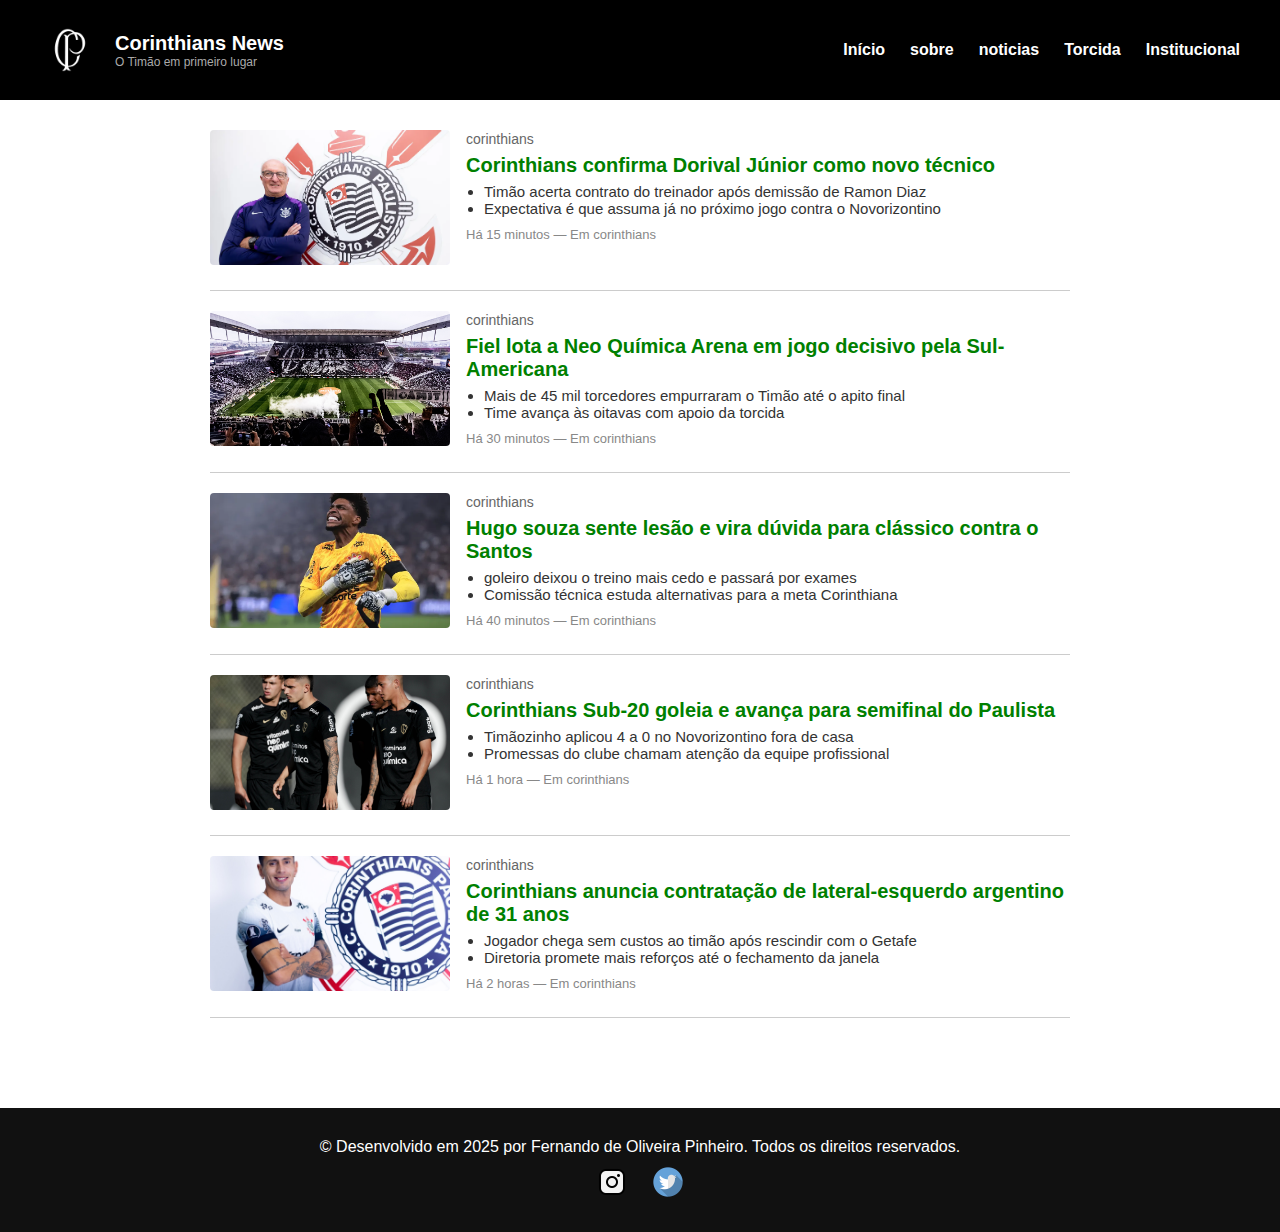
<file: projeto-inidividual-sptech/noticias.html>
<!DOCTYPE html>
<html lang="pt-br">

<head>
    <meta charset="UTF-8">
    <meta name="viewport" content="width=device-width, initial-scale=1.0">
    <title>Document</title>
    <link rel="stylesheet" href="estilo/noticias.css">
</head>

<body>
    <header>
        <div class="logo-container">
            <img src="assets/cp-corinthians.png" alt="Logo do Corinthians">
            <div class="titulo">
                <h1>Corinthians News</h1>
                <p>O Timão em primeiro lugar</p>
            </div>
        </div>
        <nav>
            <ul>
                <li><a href="index.html">Início</a></li>
                <li><a href="sobre.html">sobre</a></li>
                <li><a href="noticias.html">noticias</a></li>
                <li><a href="#">Torcida</a></li>
                <li><a href="#">Institucional</a></li>
            </ul>
        </nav>
    </header>
    <main>
        <section class="bloco-noticia estilo-ge">
            <img src="assets/dorival-corinthians.webp" alt="Imagem da notícia">

            <div class="conteudo-noticia">
                <span class="categoria">corinthians</span>

                <h2 class="titulo-noticia">
                    Corinthians confirma Dorival Júnior como novo técnico
                </h2>

                <ul class="subitens">
                    <li>Timão acerta contrato do treinador após demissão de Ramon Diaz</li>
                    <li>Expectativa é que assuma já no próximo jogo contra o Novorizontino</li>
                </ul>

                <span class="tempo-noticia">Há 15 minutos — Em corinthians</span>
            </div>
        </section>

        <hr class="divisor">

        <section class="bloco-noticia estilo-ge">
            <img src="assets/torcida-lotada.jpg" alt="Torcida do Corinthians">

            <div class="conteudo-noticia">
                <span class="categoria">corinthians</span>

                <h2 class="titulo-noticia">
                    Fiel lota a Neo Química Arena em jogo decisivo pela Sul-Americana
                </h2>

                <ul class="subitens">
                    <li>Mais de 45 mil torcedores empurraram o Timão até o apito final</li>
                    <li>Time avança às oitavas com apoio da torcida</li>
                </ul>

                <span class="tempo-noticia">Há 30 minutos — Em corinthians</span>
            </div>
        </section>

        <hr class="divisor">

        <section class="bloco-noticia estilo-ge">
            <img src="assets/hugosouza-corinthians.webp" alt="Hugo souza ">

            <div class="conteudo-noticia">
                <span class="categoria">corinthians</span>

                <h2 class="titulo-noticia">
                    Hugo souza sente lesão e vira dúvida para clássico contra o Santos
                </h2>

                <ul class="subitens">
                    <li>goleiro deixou o treino mais cedo e passará por exames</li>
                    <li>Comissão técnica estuda alternativas para a meta Corinthiana</li>
                </ul>

                <span class="tempo-noticia">Há 40 minutos — Em corinthians</span>
            </div>
        </section>

        <hr class="divisor">

        <section class="bloco-noticia estilo-ge">
            <img src="assets/base-corinhiana.jpg" alt="Base do Timão em campo">

            <div class="conteudo-noticia">
                <span class="categoria">corinthians</span>

                <h2 class="titulo-noticia">
                    Corinthians Sub-20 goleia e avança para semifinal do Paulista
                </h2>

                <ul class="subitens">
                    <li>Timãozinho aplicou 4 a 0 no Novorizontino fora de casa</li>
                    <li>Promessas do clube chamam atenção da equipe profissional</li>
                </ul>

                <span class="tempo-noticia">Há 1 hora — Em corinthians</span>
            </div>
        </section>
        <hr class="divisor">

        <section class="bloco-noticia estilo-ge">
            <img src="assets/angileri-corinthians.jpg" alt="Novo reforço do Corinthians">

            <div class="conteudo-noticia">
                <span class="categoria">corinthians</span>

                <h2 class="titulo-noticia">
                    Corinthians anuncia contratação de lateral-esquerdo argentino de 31 anos
                </h2>

                <ul class="subitens">
                    <li>Jogador chega sem custos ao timão após rescindir com o Getafe</li>
                    <li>Diretoria promete mais reforços até o fechamento da janela</li>
                </ul>

                <span class="tempo-noticia">Há 2 horas — Em corinthians</span>
            </div>
        </section>
        <hr class="divisor">


    </main>



    <footer class="rodape">
        <p class="rodape__texto">&copy; Desenvolvido em 2025 por Fernando de Oliveira Pinheiro. Todos os direitos reservados.</p>

        <div class="rodape__redes">
            <a href="https://www.instagram.com/corinthians" target="_blank">
                <img src="assets/logo-instagram-certo.webp" alt="Instagram" class="icone-rede">
            </a>
            <a href="https://www.twitter.com/corinthians" target="_blank">
                <img src="assets/logo-twitter.webp" alt="Twitter" class="icone-rede">
            </a>
        </div>
    </footer>
</body>

</html>
</file>
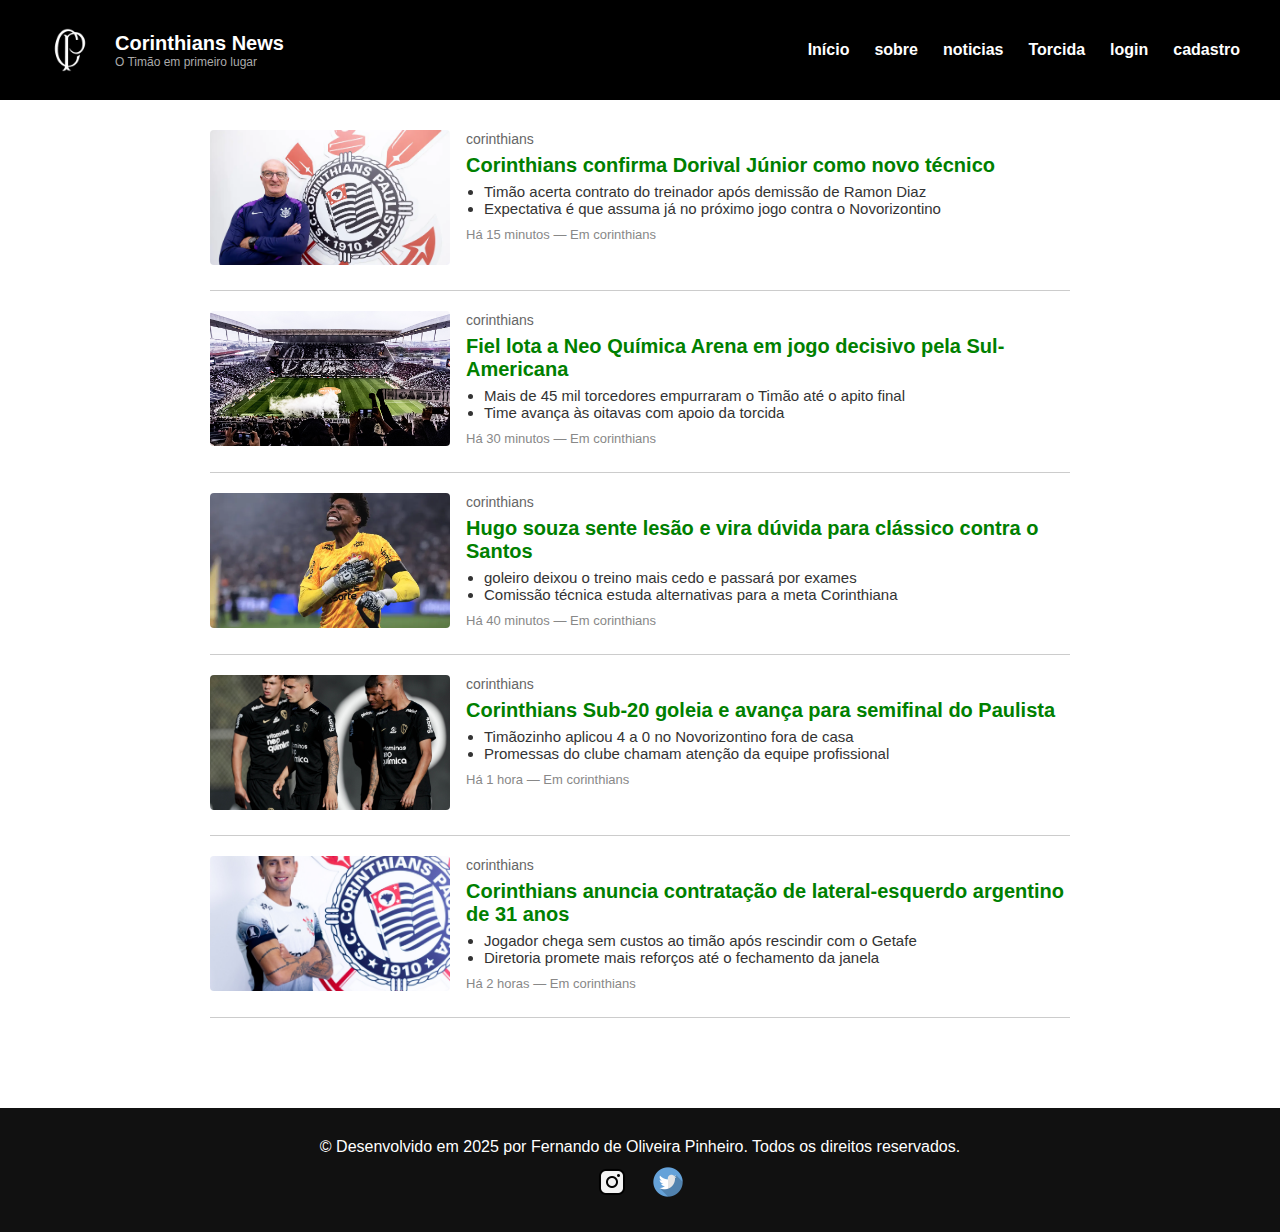
<file: projeto-individual-main/projeto-inidividual-sptech/noticias.html>
<!DOCTYPE html>
<html lang="pt-br">

<head>
    <meta charset="UTF-8">
    <meta name="viewport" content="width=device-width, initial-scale=1.0">
    <title>Document</title>
    <link rel="stylesheet" href="estilo/noticias.css">
</head>

<body>
    <header>
        <div class="logo-container">
            <img src="assets/cp-corinthians.png" alt="Logo do Corinthians">
            <div class="titulo">
                <h1>Corinthians News</h1>
                <p>O Timão em primeiro lugar</p>
            </div>
        </div>
        <nav>
            <ul>
                <li><a href="index.html">Início</a></li>
                <li><a href="sobre.html">sobre</a></li>
                <li><a href="noticias.html">noticias</a></li>
                <li><a href="torcida.html">Torcida</a></li>
                <li><a href="login.html">login</a></li>
                <li><a href="cadastro.html">cadastro</a></li>
            </ul>
        </nav>
    </header>
    <main>
        <section class="bloco-noticia estilo-ge">
            <img src="assets/dorival-corinthians.webp" alt="Imagem da notícia">

            <div class="conteudo-noticia">
                <span class="categoria">corinthians</span>

                <h2 class="titulo-noticia">
                    Corinthians confirma Dorival Júnior como novo técnico
                </h2>

                <ul class="subitens">
                    <li>Timão acerta contrato do treinador após demissão de Ramon Diaz</li>
                    <li>Expectativa é que assuma já no próximo jogo contra o Novorizontino</li>
                </ul>

                <span class="tempo-noticia">Há 15 minutos — Em corinthians</span>
            </div>
        </section>

        <hr class="divisor">

        <section class="bloco-noticia estilo-ge">
            <img src="assets/torcida-lotada.jpg" alt="Torcida do Corinthians">

            <div class="conteudo-noticia">
                <span class="categoria">corinthians</span>

                <h2 class="titulo-noticia">
                    Fiel lota a Neo Química Arena em jogo decisivo pela Sul-Americana
                </h2>

                <ul class="subitens">
                    <li>Mais de 45 mil torcedores empurraram o Timão até o apito final</li>
                    <li>Time avança às oitavas com apoio da torcida</li>
                </ul>

                <span class="tempo-noticia">Há 30 minutos — Em corinthians</span>
            </div>
        </section>

        <hr class="divisor">

        <section class="bloco-noticia estilo-ge">
            <img src="assets/hugosouza-corinthians.webp" alt="Hugo souza ">

            <div class="conteudo-noticia">
                <span class="categoria">corinthians</span>

                <h2 class="titulo-noticia">
                    Hugo souza sente lesão e vira dúvida para clássico contra o Santos
                </h2>

                <ul class="subitens">
                    <li>goleiro deixou o treino mais cedo e passará por exames</li>
                    <li>Comissão técnica estuda alternativas para a meta Corinthiana</li>
                </ul>

                <span class="tempo-noticia">Há 40 minutos — Em corinthians</span>
            </div>
        </section>

        <hr class="divisor">

        <section class="bloco-noticia estilo-ge">
            <img src="assets/base-corinhiana.jpg" alt="Base do Timão em campo">

            <div class="conteudo-noticia">
                <span class="categoria">corinthians</span>

                <h2 class="titulo-noticia">
                    Corinthians Sub-20 goleia e avança para semifinal do Paulista
                </h2>

                <ul class="subitens">
                    <li>Timãozinho aplicou 4 a 0 no Novorizontino fora de casa</li>
                    <li>Promessas do clube chamam atenção da equipe profissional</li>
                </ul>

                <span class="tempo-noticia">Há 1 hora — Em corinthians</span>
            </div>
        </section>
        <hr class="divisor">

        <section class="bloco-noticia estilo-ge">
            <img src="assets/angileri-corinthians.jpg" alt="Novo reforço do Corinthians">

            <div class="conteudo-noticia">
                <span class="categoria">corinthians</span>

                <h2 class="titulo-noticia">
                    Corinthians anuncia contratação de lateral-esquerdo argentino de 31 anos
                </h2>

                <ul class="subitens">
                    <li>Jogador chega sem custos ao timão após rescindir com o Getafe</li>
                    <li>Diretoria promete mais reforços até o fechamento da janela</li>
                </ul>

                <span class="tempo-noticia">Há 2 horas — Em corinthians</span>
            </div>
        </section>
        <hr class="divisor">


    </main>



    <footer class="rodape">
        <p class="rodape__texto">&copy; Desenvolvido em 2025 por Fernando de Oliveira Pinheiro. Todos os direitos reservados.</p>

        <div class="rodape__redes">
            <a href="https://www.instagram.com/corinthians" target="_blank">
                <img src="assets/logo-instagram-certo.webp" alt="Instagram" class="icone-rede">
            </a>
            <a href="https://www.twitter.com/corinthians" target="_blank">
                <img src="assets/logo-twitter.webp" alt="Twitter" class="icone-rede">
            </a>
        </div>
    </footer>
</body>

</html>
</file>
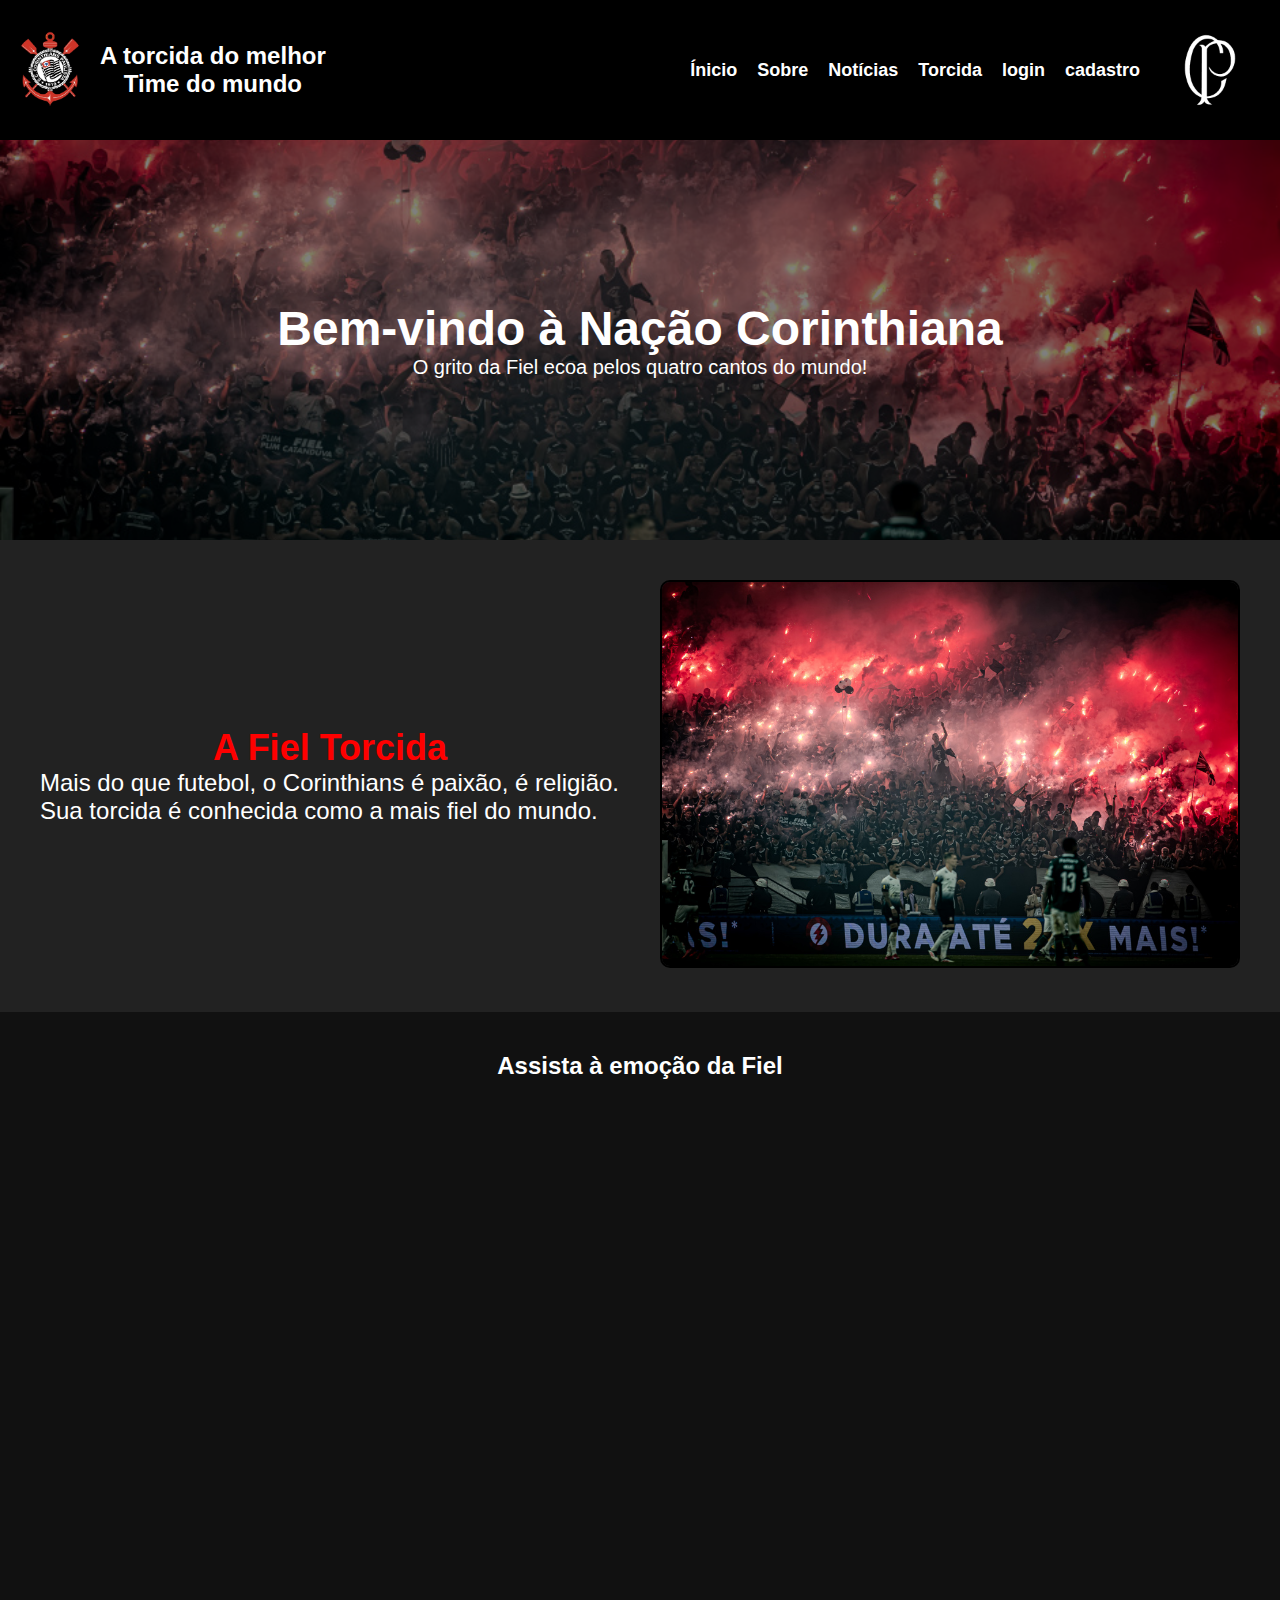
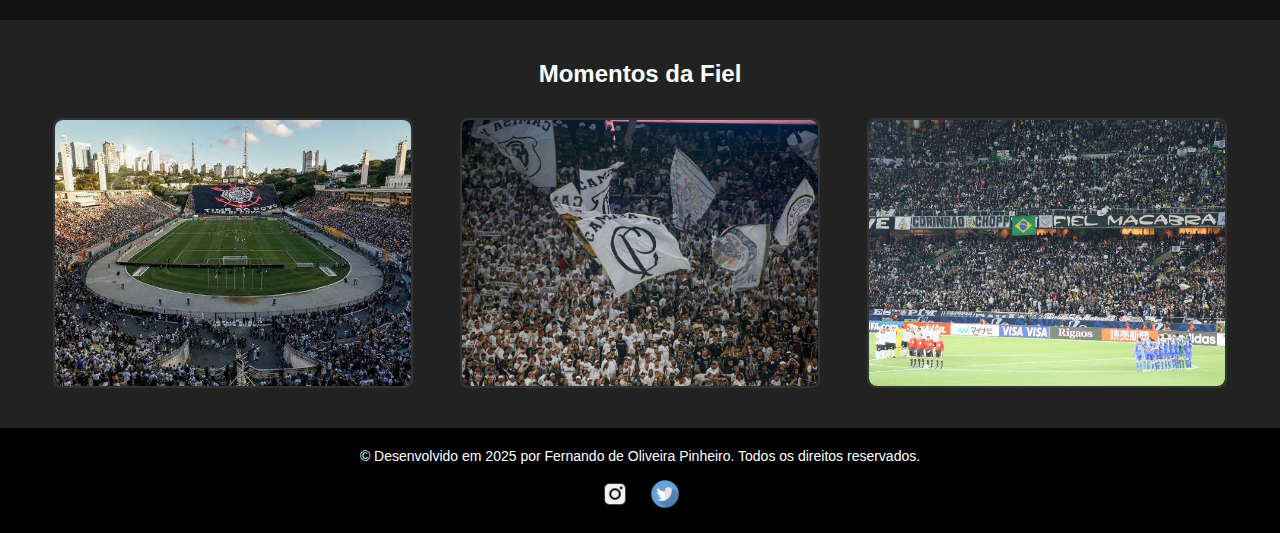
<file: projeto-individual-main/projeto-inidividual-sptech/torcida.html>
<!DOCTYPE html>
<html lang="pt-br">

<head>
  <meta charset="UTF-8">
  <meta name="viewport" content="width=device-width, initial-scale=1.0">
  <title>Torcida do Corinthians</title>
  <link rel="stylesheet" href="estilo/torcida.css">
</head>

<body>

  <header class="cabecalho">
    <div class="cabecalho__esquerda">
      <img class="cabecalho__imagem" src="assets/escudo-corinthians.webp" alt="Escudo do Corinthians">
      <div class="cabecalho__titulo">
        <h1 class="titulo">A torcida do melhor</h1>
        <h1 class="titulo">Time do mundo</h1>
      </div>
    </div>

    <div class="cabecalho__direita">
      <nav>
        <a href="index.html">Ínicio</a>
        <a href="sobre.html">Sobre</a>
        <a href="noticias.html">Notícias</a>
        <a href="torcida.html">Torcida</a>
        <a href="login.html">login</a>
        <a href="cadastro.html">cadastro</a>
      </nav>
      <img src="assets/cp-corinthians.png" alt="Imagem Direita">
    </div>
  </header>

  <section class="banner">
    <div class="banner-content">
      <h1>Bem-vindo à Nação Corinthiana</h1>
      <p>O grito da Fiel ecoa pelos quatro cantos do mundo!</p>
    </div>
  </section>

  <main>
    <section class="historia">
      <div class="texto">
        <h2><strong>A Fiel Torcida</strong></h2>
        <p>Mais do que futebol, o Corinthians é paixão, é religião. Sua torcida é conhecida como a mais fiel do mundo.</p>
      </div>
      <div class="imagem">
        <img src="assets/torcida-fundo.jpg" alt="Torcida na Neo Química Arena">
      </div>
    </section>

    <section class="video-section">
      <h2>Assista à emoção da Fiel</h2>
      <div class="video-container">
        <iframe src="https://www.youtube.com/embed/uhLPUbUrC_w" frameborder="0" allowfullscreen></iframe>
      </div>
    </section>

    <div class="galeria-torcida">
      <h2>Momentos da Fiel</h2>
      <div class="fotos">
        <div class="foto-item">
          <img src="assets/torcida-coringao-pacaembu.jpg" alt="Torcida no Pacaembu">
          <p>O Pacaembu pulsava a cada jogo, palco de grandes histórias da Fiel.</p>
        </div>
        <div class="foto-item">
          <img src="assets/Torcidas-do-Corinthians-timedopovo.jpg" alt="Torcida na Neo Química Arena">
          <p>Na Neo Química Arena, a torcida empurra o time com alma e coração.</p>
        </div>
        <div class="foto-item">
          <img src="assets/torcida-coringao-japao.jpg" alt="Torcida em Tóquio 2012">
          <p>A invasão em Tóquio emocionou o mundo — 30 mil torcedores com o Corinthians no peito.</p>
        </div>
      </div>
    </div>
  </main>

  <footer class="rodape">
    <p class="rodape__texto">&copy; Desenvolvido em 2025 por Fernando de Oliveira Pinheiro. Todos os direitos reservados.</p>

    <div class="rodape__redes">
      <a href="https://www.instagram.com/corinthians" target="_blank">
        <img src="assets/logo-instagram-certo.webp" alt="Instagram" class="icone-rede">
      </a>
      <a href="https://www.twitter.com/corinthians" target="_blank">
        <img src="assets/logo-twitter.webp" alt="Twitter" class="icone-rede">
      </a>
    </div>
  </footer>

</body>
</html>
</file>
<file: projeto-inidividual-sptech/estilo/noticias.css>
/* Garante que o site não tenha rolagem lateral */
* {
  margin: 0;
  padding: 0;
  box-sizing: border-box;
}

body {
  overflow-x: hidden;
  font-family: Arial, sans-serif;
}

header {
  background-color: #000;
  color: white;
  display: flex;
  justify-content: space-between;
  align-items: center;
  padding: 20px 40px;
  flex-wrap: wrap;
  width: 100%;
}

.logo-container {
  display: flex;
  align-items: center;
  gap: 15px;
}

.logo-container img {
  width: 60px;
  height: auto;
}

.titulo h1 {
  margin: 0;
  font-size: 20px;
  color: #fff;
}

.titulo p {
  margin: 0;
  font-size: 12px;
  color: #aaa;
}

nav ul {
  list-style: none;
  display: flex;
  gap: 25px;
}

nav a {
  color: #fff;
  text-decoration: none;
  font-weight: bold;
  transition: color 0.3s;
}

nav a:hover {
  color: #c00;
}


main {
  max-width: 900px;
  margin: 0 auto;
  padding: 30px 20px;
  background-color: #fff;
}

.bloco-noticia.estilo-ge {
  display: flex;
  gap: 16px;
  margin-bottom: 25px;
}

.bloco-noticia.estilo-ge img {
  width: 240px;
  height: 135px;
  object-fit: cover;
  border-radius: 4px;
}

.conteudo-noticia {
  flex: 1;
}

.categoria {
  color: #666;
  text-transform: lowercase;
  font-size: 14px;
}

.titulo-noticia {
  color: #008000;
  font-size: 20px;
  font-weight: bold;
  margin: 6px 0;
}

.subitens {
  list-style-type: disc;
  padding-left: 18px;
  color: #333;
  font-size: 15px;
  margin-bottom: 8px;
}

.tempo-noticia {
  font-size: 13px;
  color: #888;
}

.divisor {
  border: none;
  border-top: 1px solid #ccc;
  margin: 0 0 20px 0;
}



.rodape {
  background-color: #111;
  color: #fff;
  text-align: center;
  padding: 30px 20px;
  margin-top: 40px;
}

.rodape__texto {
  margin-bottom: 10px;
  font-size: 16px;
}

.rodape__redes a {
  margin: 0 10px;
  display: inline-block;
}

.icone-rede {
  width: 32px;
  height: 32px;
  transition: transform 0.2s;
}

.icone-rede:hover {
  transform: scale(1.1);
}
</file>
<file: projeto-individual-main/projeto-inidividual-sptech/estilo/noticias.css>
/* Garante que o site não tenha rolagem lateral */
* {
  margin: 0;
  padding: 0;
  box-sizing: border-box;
}

body {
  overflow-x: hidden;
  font-family: Arial, sans-serif;
}

header {
  background-color: #000;
  color: white;
  display: flex;
  justify-content: space-between;
  align-items: center;
  padding: 20px 40px;
  flex-wrap: wrap;
  width: 100%;
}

.logo-container {
  display: flex;
  align-items: center;
  gap: 15px;
}

.logo-container img {
  width: 60px;
  height: auto;
}

.titulo h1 {
  margin: 0;
  font-size: 20px;
  color: #fff;
}

.titulo p {
  margin: 0;
  font-size: 12px;
  color: #aaa;
}

nav ul {
  list-style: none;
  display: flex;
  gap: 25px;
}

nav a {
  color: #fff;
  text-decoration: none;
  font-weight: bold;
  transition: color 0.3s;
}

nav a:hover {
  color: #c00;
}


main {
  max-width: 900px;
  margin: 0 auto;
  padding: 30px 20px;
  background-color: #fff;
}

.bloco-noticia.estilo-ge {
  display: flex;
  gap: 16px;
  margin-bottom: 25px;
}

.bloco-noticia.estilo-ge img {
  width: 240px;
  height: 135px;
  object-fit: cover;
  border-radius: 4px;
}

.conteudo-noticia {
  flex: 1;
}

.categoria {
  color: #666;
  text-transform: lowercase;
  font-size: 14px;
}

.titulo-noticia {
  color: #008000;
  font-size: 20px;
  font-weight: bold;
  margin: 6px 0;
}

.subitens {
  list-style-type: disc;
  padding-left: 18px;
  color: #333;
  font-size: 15px;
  margin-bottom: 8px;
}

.tempo-noticia {
  font-size: 13px;
  color: #888;
}

.divisor {
  border: none;
  border-top: 1px solid #ccc;
  margin: 0 0 20px 0;
}



.rodape {
  background-color: #111;
  color: #fff;
  text-align: center;
  padding: 30px 20px;
  margin-top: 40px;
}

.rodape__texto {
  margin-bottom: 10px;
  font-size: 16px;
}

.rodape__redes a {
  margin: 0 10px;
  display: inline-block;
}

.icone-rede {
  width: 32px;
  height: 32px;
  transition: transform 0.2s;
}

.icone-rede:hover {
  transform: scale(1.1);
}
</file>
<file: projeto-individual-main/projeto-inidividual-sptech/estilo/torcida.css>
* {
  margin: 0;
  padding: 0;
  box-sizing: border-box;
}

body {
  font-family: Arial, sans-serif;
  margin: 0;
  background-color: #111; 
  color: #fff; 
}

header {
  display: flex;
  justify-content: space-between;
  align-items: center;
  background-color: #000;
  color: #fff;
  padding: 20px;
  text-align: center;
  padding-left: 20px;
  padding-right: 20px;
}

header .cabecalho__esquerda {
  display: flex;
  align-items: center;
}

header .cabecalho__imagem {
  width: 60px; 
  margin-right: 20px;
}

header .cabecalho__titulo h1 {
  font-size: 24px;
  font-weight: bold;
}

header .cabecalho__titulo {
  margin: 0;
}

header .cabecalho__direita {
  display: flex;
  align-items: center;
  gap: 20px;
}

header nav {
  display: flex;
  gap: 20px;
}

header nav a {
  text-decoration: none;
  color: #fff;
  font-size: 18px;
  font-weight: 600;
}

header nav a:hover {
  color: red;
}

header img {
  width: 100px; 
}

/* Banner */
.banner {
  background-image: url('../assets/torcida-fundo.jpg'); 
  background-size: cover;
  background-position: center;
  height: 400px;
  color: white;
  display: flex;
  align-items: center;
  justify-content: center;
  text-align: center;
  position: relative;
}

.banner::after {
  content: "";
  position: absolute;
  top: 0;
  left: 0;
  height: 100%;
  width: 100%;
  background: rgba(0, 0, 0, 0.5); 
}

.banner-content {
  position: relative;
  z-index: 1;
}

.historia {
  display: flex;
  align-items: center;
  justify-content: space-between;
  padding: 40px;
  gap: 40px;
  background-color: #222;
  flex-wrap: wrap; 
}

.historia .texto {
  flex: 1;
  font-family: Arial, Helvetica, sans-serif;
  max-width: 600px;
  font-size: 24px;
}

.texto h2 {
  text-align: center;
}

strong {
  color: red;
}

.historia .imagem {
  flex: 1;
}

.historia .imagem img {
  width: 100%;
  border-radius: 10px;
  border: 2px solid #000;
}

.banner h1 {
  font-size: 48px;
  margin: 0;
}

.banner p {
  font-size: 20px;
}

.container__principal {
  padding: 40px;
  background-color: #222;
}

.container__titulo__paragrafo h1 {
  font-size: 32px;
  margin-bottom: 20px;
}

.container__titulo__paragrafo p {
  font-size: 18px;
  line-height: 1.6;
  margin-bottom: 20px;
}

.container__imagem img {
  width: 100%;
  border-radius: 10px;
  border: 2px solid #000;
}

.video-section {
  text-align: center;
  padding: 40px;
  background-color: #111; 
  color: white;
}

.video-container {
  position: relative;
  padding-bottom: 40%; 
  height: 0;
  overflow: hidden;
  margin-top: 20px;
  width: 60%; 
  margin-left: auto;
  margin-right: auto;
}

.video-container iframe {
  position: absolute;
  top: 0;
  left: 0;
  width: 100%;
  height: 100%;
  border: none;
}

.galeria-torcida {
  padding: 40px;
  background-color: #222; 
}

.galeria-torcida h2 {
  text-align: center;
  margin-bottom: 30px;
}

.fotos {
  display: flex;
  justify-content: space-around;
  flex-wrap: wrap;
  gap: 20px;
}

.foto-item {
  position: relative;
  width: 30%;
  aspect-ratio: 4 / 3;
  overflow: hidden;
  border-radius: 8px;
  border: 2px solid #333;
}

.foto-item img {
  width: 100%;
  height: 100%;
  object-fit: cover;
  display: block;
  border-radius: 8px;
  transition: transform 0.3s ease;
}

.foto-item p {
  position: absolute;
  bottom: 0;
  left: 0;
  right: 0;
  background-color: rgba(0, 0, 0, 0.7);
  color: #fff;
  padding: 15px;
  margin: 0;
  font-size: 14px;
  opacity: 0;
  transition: opacity 0.3s ease;
  border-bottom-left-radius: 8px;
  border-bottom-right-radius: 8px;
}

.foto-item:hover img {
  transform: scale(1.05);
}

.foto-item:hover p {
  opacity: 1;
}

/* Footer */
.rodape {
  background-color: #000;
  color: #fff;
  text-align: center;
  padding: 20px 10px;
}

.rodape__texto {
  margin-bottom: 15px;
  font-size: 14px;
}

.rodape__redes {
  display: flex;
  justify-content: center;
  gap: 20px;
}

.rodape__redes a {
  text-decoration: none;
}

.rodape__redes .icone-rede {
  width: 30px;
  height: 30px;
  transition: transform 0.3s ease;
}

.rodape__redes .icone-rede:hover {
  transform: scale(1.1);
}
</file>
